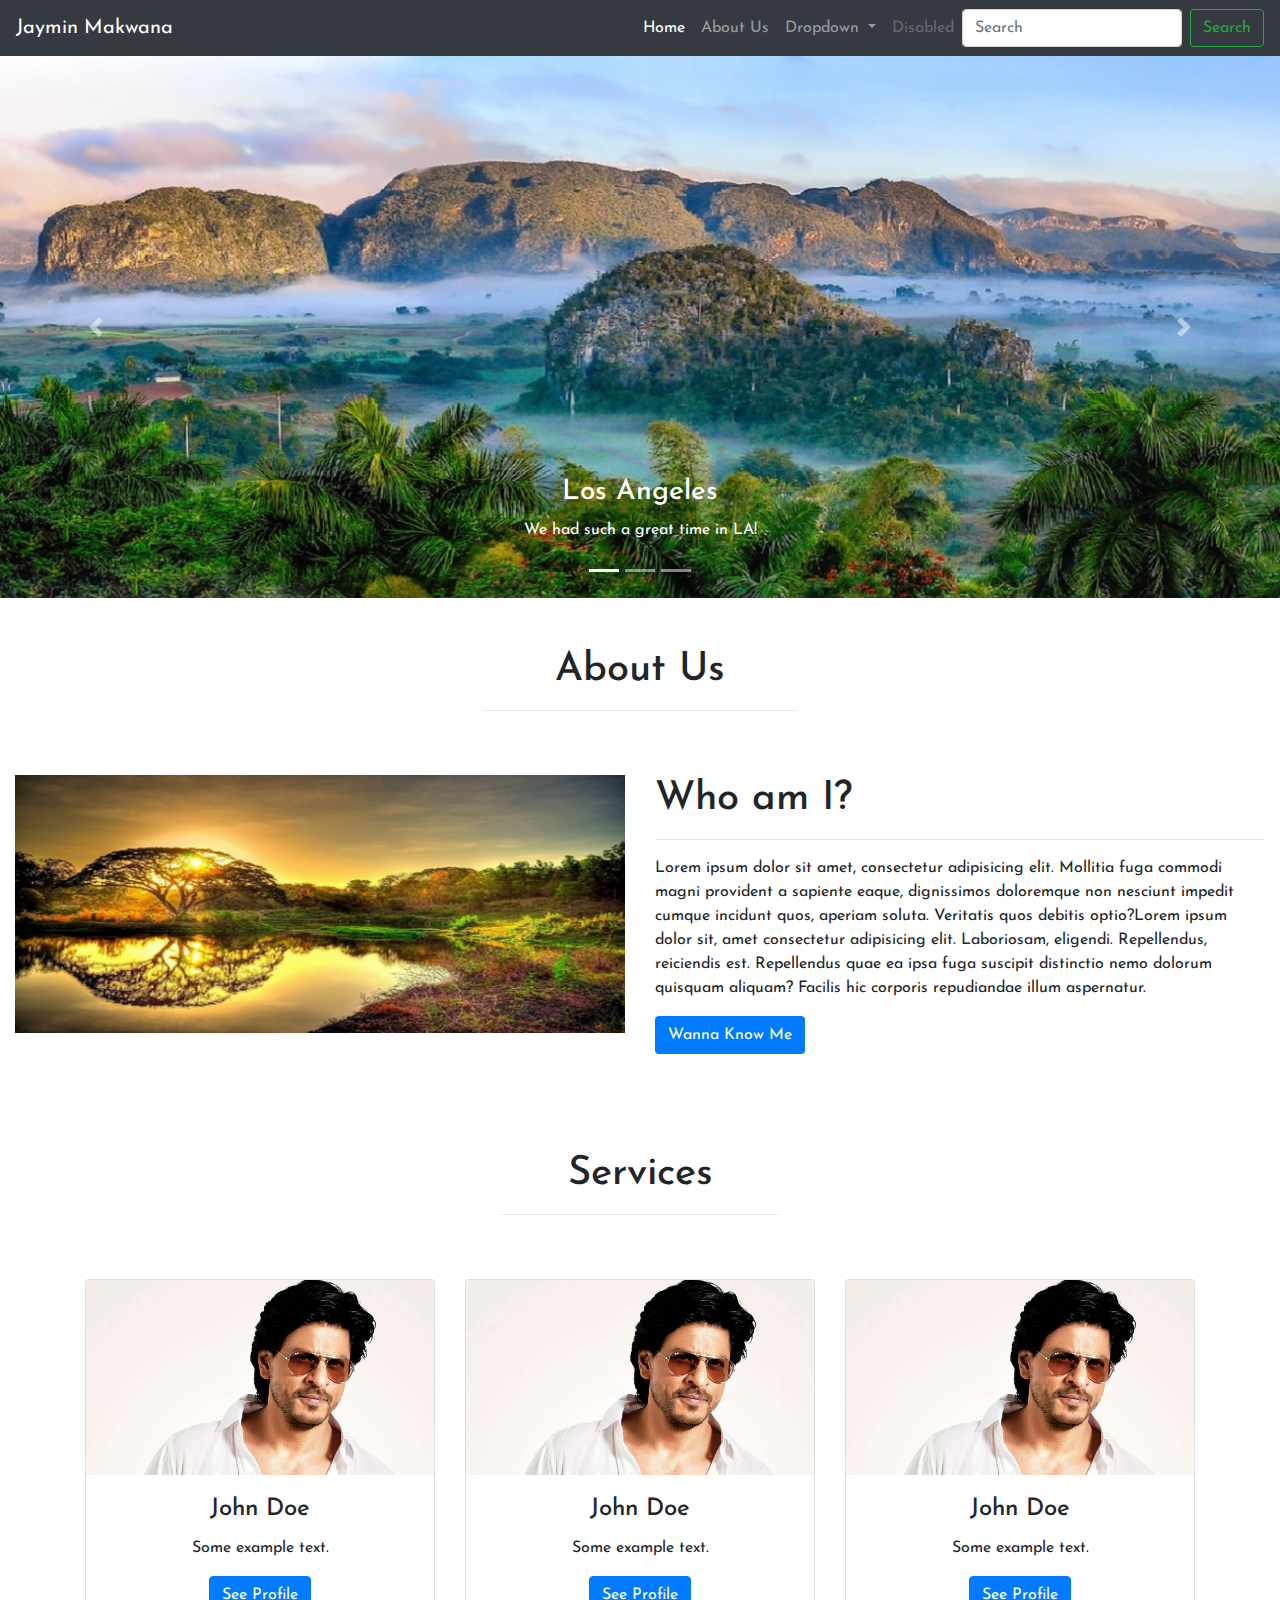
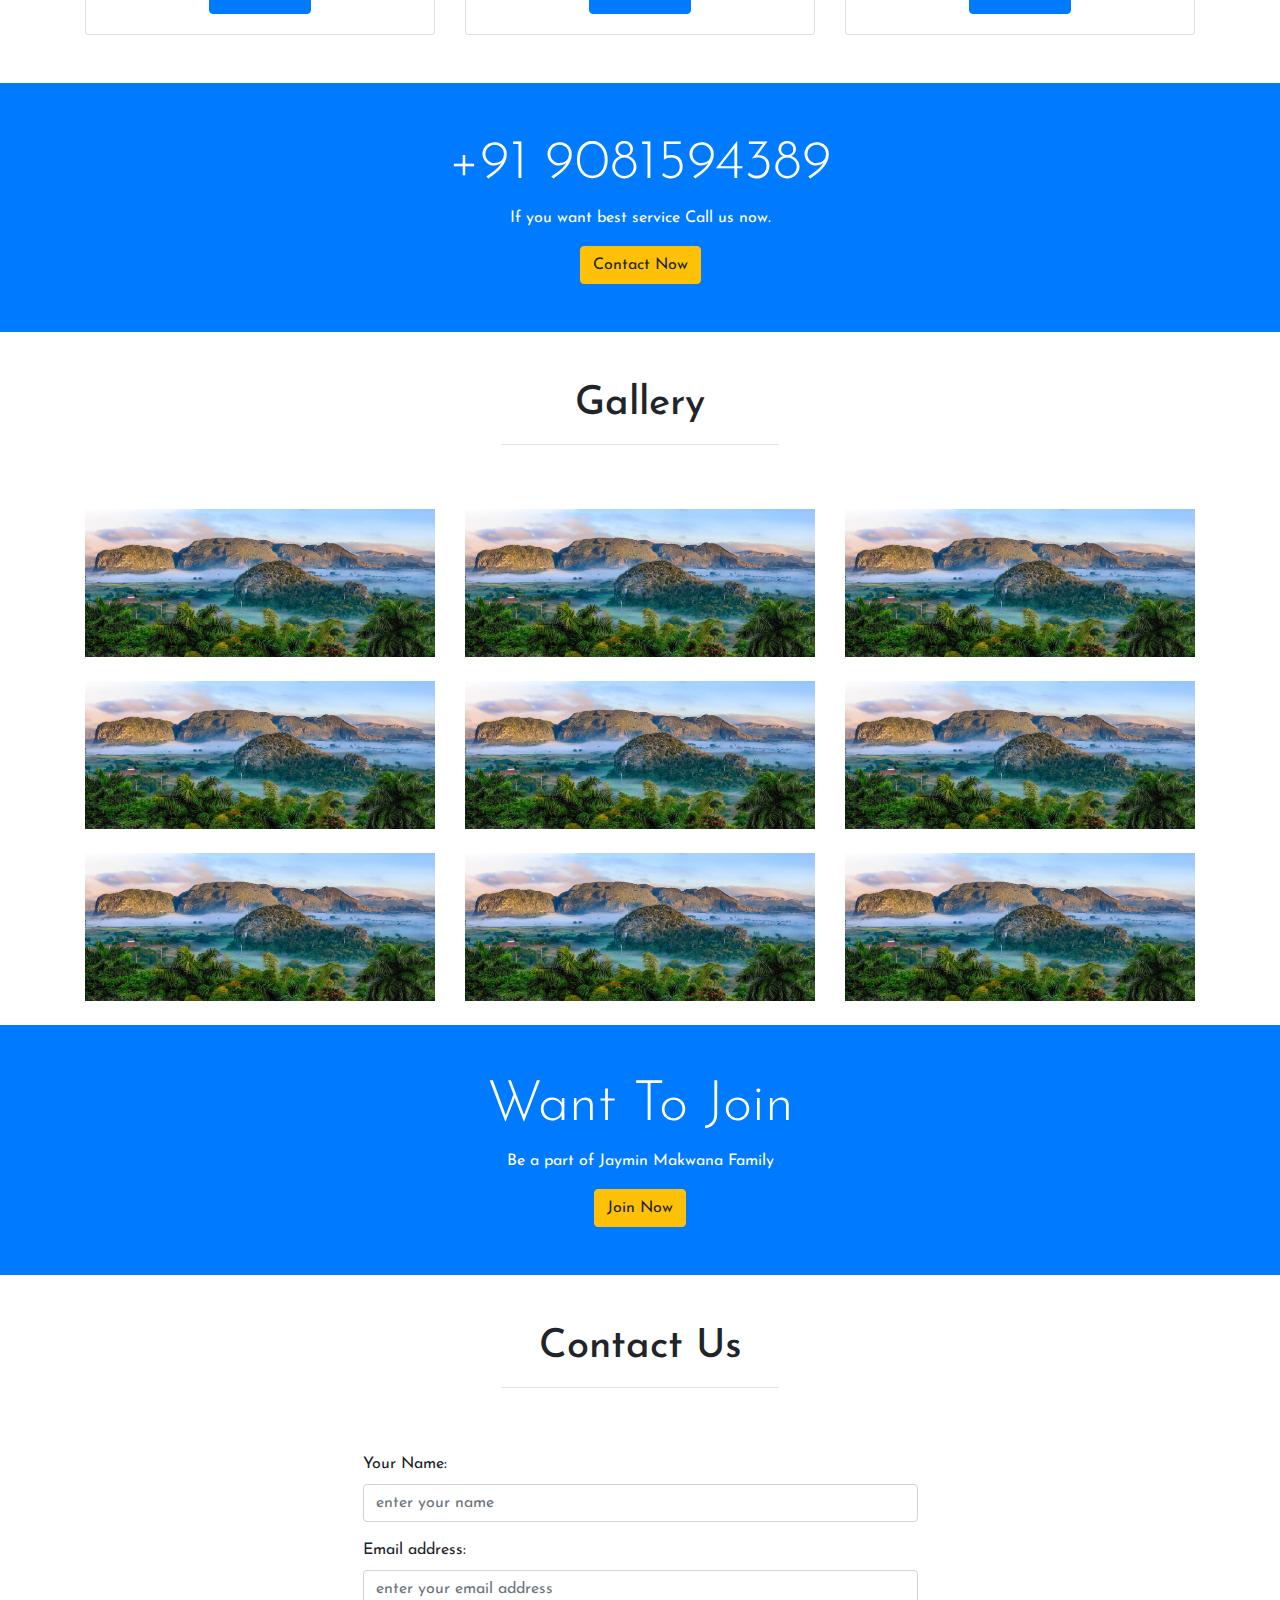
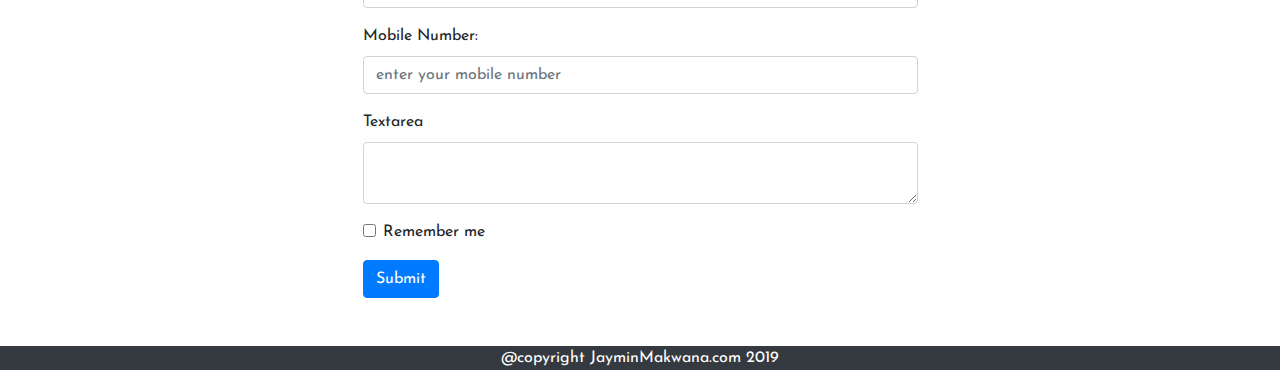
<file: bootsrap4(thapa technical)/index.html>
<!doctype html>
<html lang="en">

<head>
  <!-- Required meta tags -->
  <meta charset="utf-8">
  <meta name="viewport" content="width=device-width, initial-scale=1, shrink-to-fit=no">
  <link href="https://fonts.googleapis.com/css?family=Josefin+Sans&display=swap" rel="stylesheet">
  <!-- Bootstrap CSS -->
  <link rel="stylesheet" href="https://stackpath.bootstrapcdn.com/bootstrap/4.3.1/css/bootstrap.min.css"
    integrity="sha384-ggOyR0iXCbMQv3Xipma34MD+dH/1fQ784/j6cY/iJTQUOhcWr7x9JvoRxT2MZw1T" crossorigin="anonymous">

  <title>bootstrap4</title>

  <style>
    * {
      margin: 0;
      padding: 0;
      font-family: 'Josefin Sans', sans-serif;
    }

    /* Make the image fully responsive */
    .carousel-inner img {
      width: 100%;
      height: 100%;
    }
  </style>
</head>

<body>

  <!-- navbar -->

  <header>
    <nav class="navbar navbar-expand-lg navbar-dark bg-dark">
      <a class="navbar-brand" href="#">Jaymin Makwana</a>
      <button class="navbar-toggler" type="button" data-toggle="collapse" data-target="#navbarSupportedContent"
        aria-controls="navbarSupportedContent" aria-expanded="false" aria-label="Toggle navigation">
        <span class="navbar-toggler-icon"></span>
      </button>

      <div class="collapse navbar-collapse" id="navbarSupportedContent">
        <ul class="navbar-nav ml-auto">
          <li class="nav-item active">
            <a class="nav-link" href="#">Home <span class="sr-only">(current)</span></a>
          </li>
          <li class="nav-item">
            <a class="nav-link" href="about.html">About Us</a>
          </li>
          <li class="nav-item dropdown">
            <a class="nav-link dropdown-toggle" href="#" id="navbarDropdown" role="button" data-toggle="dropdown"
              aria-haspopup="true" aria-expanded="false">
              Dropdown
            </a>
            <div class="dropdown-menu" aria-labelledby="navbarDropdown">
              <a class="dropdown-item" href="#">Action</a>
              <a class="dropdown-item" href="#">Another action</a>
              <div class="dropdown-divider"></div>
              <a class="dropdown-item" href="#">Something else here</a>
            </div>
          </li>
          <li class="nav-item">
            <a class="nav-link disabled" href="#" tabindex="-1" aria-disabled="true">Disabled</a>
          </li>
        </ul>
        <form class="form-inline my-2 my-lg-0">
          <input class="form-control mr-sm-2" type="search" placeholder="Search" aria-label="Search">
          <button class="btn btn-outline-success my-2 my-sm-0" type="submit">Search</button>
        </form>
      </div>
    </nav>

    <!-- carousel -->

    <div id="demo" class="carousel slide" data-ride="carousel">
      <ul class="carousel-indicators">
        <li data-target="#demo" data-slide-to="0" class="active"></li>
        <li data-target="#demo" data-slide-to="1"></li>
        <li data-target="#demo" data-slide-to="2"></li>
      </ul>
      <div class="carousel-inner">
        <div class="carousel-item active">
          <img src="images/14.jpg" alt="Los Angeles" width="1100" height="500">
          <div class="carousel-caption">
            <h3>Los Angeles</h3>
            <p>We had such a great time in LA!</p>
          </div>
        </div>
        <div class="carousel-item">
          <img src="images/12.jpg" alt="Chicago" width="1100" height="500">
          <div class="carousel-caption">
            <h3>Chicago</h3>
            <p>Thank you, Chicago!</p>
          </div>
        </div>
        <div class="carousel-item">
          <img src="images/13.jpg" alt="New York" width="1100" height="500">
          <div class="carousel-caption">
            <h3>New York</h3>
            <p>We love the Big Apple!</p>
          </div>
        </div>
      </div>
      <a class="carousel-control-prev" href="#demo" data-slide="prev">
        <span class="carousel-control-prev-icon"></span>
      </a>
      <a class="carousel-control-next" href="#demo" data-slide="next">
        <span class="carousel-control-next-icon"></span>
      </a>
    </div>
  </header>

  <!-- About Us -->

  <section>
    <div class="container-fluid">
      <h1 class="text-center text-capitalize pt-5">About us</h1>
      <hr class="w-25 mx-auto pb-5">

      <div class="row mb-5 ">
        <div class="col-lg-6 col-md-6 col-12 ">
          <img src="images/18.jpg" class="img-fluid ">
        </div>

        <div class="col-lg-6 col-md-6 col-12">
          <h1>Who am I?</h1>
          <hr>
          <p>
            Lorem ipsum dolor sit amet, consectetur adipisicing elit. Mollitia fuga commodi magni provident a sapiente
            eaque, dignissimos doloremque non nesciunt impedit cumque incidunt quos, aperiam soluta. Veritatis quos
            debitis optio?Lorem ipsum dolor sit, amet consectetur adipisicing elit. Laboriosam, eligendi. Repellendus,
            reiciendis est. Repellendus quae ea ipsa fuga suscipit distinctio nemo dolorum quisquam aliquam? Facilis hic
            corporis repudiandae illum aspernatur.
          </p>
          <button class="btn bg-primary text-white">Wanna Know Me</button>
        </div>
      </div>
    </div>
  </section>

  <!-- Service Part -->

  <section>
    <div class="container ">
      <h1 class="text-center text-capitalize pt-5">Services</h1>
      <hr class="w-25 mx-auto pt-5">

      <div class="row text-center mb-5">
        <div class="col-lg-4 col-md-4 col-12">
          <div class="card">
            <img class="card-img-top" src="images/srk.jpg" alt="Card image">
            <div class="card-body">
              <h4 class="card-title">John Doe</h4>
              <p class="card-text">Some example text.</p>
              <a href="#" class="btn btn-primary">See Profile</a>
            </div>
          </div>
        </div>

        <div class="col-lg-4 col-md-4 col-12">
          <div class="card">
            <img class="card-img-top" src="images/srk.jpg" alt="Card image">
            <div class="card-body">
              <h4 class="card-title">John Doe</h4>
              <p class="card-text">Some example text.</p>
              <a href="#" class="btn btn-primary">See Profile</a>
            </div>
          </div>
        </div>

        <div class="col-lg-4 col-md-4 col-12">
          <div class="card">
            <img class="card-img-top" src="images/srk.jpg" alt="Card image">
            <div class="card-body">
              <h4 class="card-title">John Doe</h4>
              <p class="card-text">Some example text.</p>
              <a href="#" class="btn btn-primary">See Profile</a>
            </div>
          </div>
        </div>


      </div>
    </div>
  </section>

  <!-- contact Demo -->
  <section class="bg-primary">
    <article class="py-5 text-center text-white">
      <div>
        <h3 class="display-4 ">+91 9081594389</h3>
        <p>If you want best service Call us now.</p>
        <button class="btn btn-warning ">Contact Now</button>
      </div>
    </article>
  </section>

  <!-- Gallery -->

  <section>
    <div class="container">
      <h1 class="text-center text-capitalize pt-5">Gallery</h1>
      <hr class="w-25 mx-auto pt-5">

      <div class="row">
        <div class="col-lg-4 col-md-2 col-12 mb-4">
          <img src="images/14.jpg" class="img-fluid">
        </div>
        <div class="col-lg-4 col-md-2 col-12 mb-4">
          <img src="images/14.jpg" class="img-fluid">
        </div>
        <div class="col-lg-4 col-md-2 col-12 mb-4">
          <img src="images/14.jpg" class="img-fluid">
        </div>
        <div class="col-lg-4 col-md-2 col-12 mb-4">
          <img src="images/14.jpg" class="img-fluid">
        </div>
        <div class="col-lg-4 col-md-2 col-12 mb-4">
          <img src="images/14.jpg" class="img-fluid">
        </div>
        <div class="col-lg-4 col-md-2 col-12 mb-4">
          <img src="images/14.jpg" class="img-fluid">
        </div>
        <div class="col-lg-4 col-md-2 col-12 mb-4">
          <img src="images/14.jpg" class="img-fluid">
        </div>
        <div class="col-lg-4 col-md-2 col-12 mb-4">
          <img src="images/14.jpg" class="img-fluid">
        </div>
        <div class="col-lg-4 col-md-2 col-12 mb-4">
          <img src="images/14.jpg" class="img-fluid">
        </div>
      </div>
    </div>
  </section>

  <!-- Register form in sort -->

  <section class="bg-primary">
    <article class="py-5">
      <div class="text-center text-white">
        <h3 class="display-4 ">Want To Join</h3>
        <p>Be a part of Jaymin Makwana Family</p>
        <button class="btn btn-warning " data-toggle="modal" data-target="#myModal">Join Now</button>
      </div>

      <!-- The Modal -->
      <div class="modal fade" id="myModal">
        <div class="modal-dialog modal-dialog-centered">
          <div class="modal-content">

            <!-- Modal Header -->
            <div class="modal-header">
              <h4 class="modal-title">Signup</h4>
              <button type="button" class="close" data-dismiss="modal">&times;</button>
            </div>

            <!-- Modal body -->
            <div class="modal-body">
              <form action="/action_page.php">
                <div class="form-group">
                  <label for="email">Email address:</label>
                  <input type="email" class="form-control" id="email" autocomplete="off">
                </div>
                <div class="form-group">
                  <label for="pwd">Password:</label>
                  <input type="password" class="form-control" id="pwd">
                </div>
                <div class="form-group form-check">
                  <label class="form-check-label">
                    <input class="form-check-input" type="checkbox"> Remember me
                  </label>
                </div>
                <button type="submit" class="btn btn-primary">Submit</button>
              </form>
            </div>

            <!-- Modal footer -->
            <div class="modal-footer">
              <button type="button" class="btn btn-danger" data-dismiss="modal">Close</button>
            </div>

          </div>
        </div>
      </div>
    </article>
  </section>

  <!-- Contact Us -->
  <section>
    <div class="container mb-5">
      <h1 class="text-center text-capitalize pt-5">Contact Us</h1>
      <hr class="w-25 mx-auto pt-5">

      <div class="w-50 mx-auto">
        <form action="/action_page.php">
          <div class="form-group">
            <label for="name">Your Name:</label>
            <input type="text" class="form-control" id="name" autocomplete="off" placeholder="enter your name">
          </div>
          <div class="form-group">
            <label for="email">Email address:</label>
            <input type="email" class="form-control" id="email"
            autocomplete="off" placeholder="enter your email address">
          </div>
          <div class="form-group">
              <label for="number">Mobile Number:</label>
              <input type="number" class="form-control" id="number"
              autocomplete="off" placeholder="enter your mobile number">
            </div>

            <div class="form-group">
              <label for="textarea">Textarea</label>
              <textarea class="form-control"></textarea>
            </div>

          <div class="form-group form-check">
            <label class="form-check-label">
              <input class="form-check-input" type="checkbox"> Remember me
            </label>
          </div>
          <button type="submit" class="btn btn-primary">Submit</button>
        </form>
      </div>

   </div>
  </section>

  <!-- footer -->

  <footer>
    <p class="text-center bg-dark text-white"> @copyright JayminMakwana.com 2019</p>
  </footer>



  <!-- Optional JavaScript -->
  <!-- jQuery first, then Popper.js, then Bootstrap JS -->
  <script src="https://code.jquery.com/jquery-3.3.1.slim.min.js"
    integrity="sha384-q8i/X+965DzO0rT7abK41JStQIAqVgRVzpbzo5smXKp4YfRvH+8abtTE1Pi6jizo"
    crossorigin="anonymous"></script>
  <script src="https://cdnjs.cloudflare.com/ajax/libs/popper.js/1.14.7/umd/popper.min.js"
    integrity="sha384-UO2eT0CpHqdSJQ6hJty5KVphtPhzWj9WO1clHTMGa3JDZwrnQq4sF86dIHNDz0W1"
    crossorigin="anonymous"></script>
  <script src="https://stackpath.bootstrapcdn.com/bootstrap/4.3.1/js/bootstrap.min.js"
    integrity="sha384-JjSmVgyd0p3pXB1rRibZUAYoIIy6OrQ6VrjIEaFf/nJGzIxFDsf4x0xIM+B07jRM"
    crossorigin="anonymous"></script>
</body>

</html>
</file>
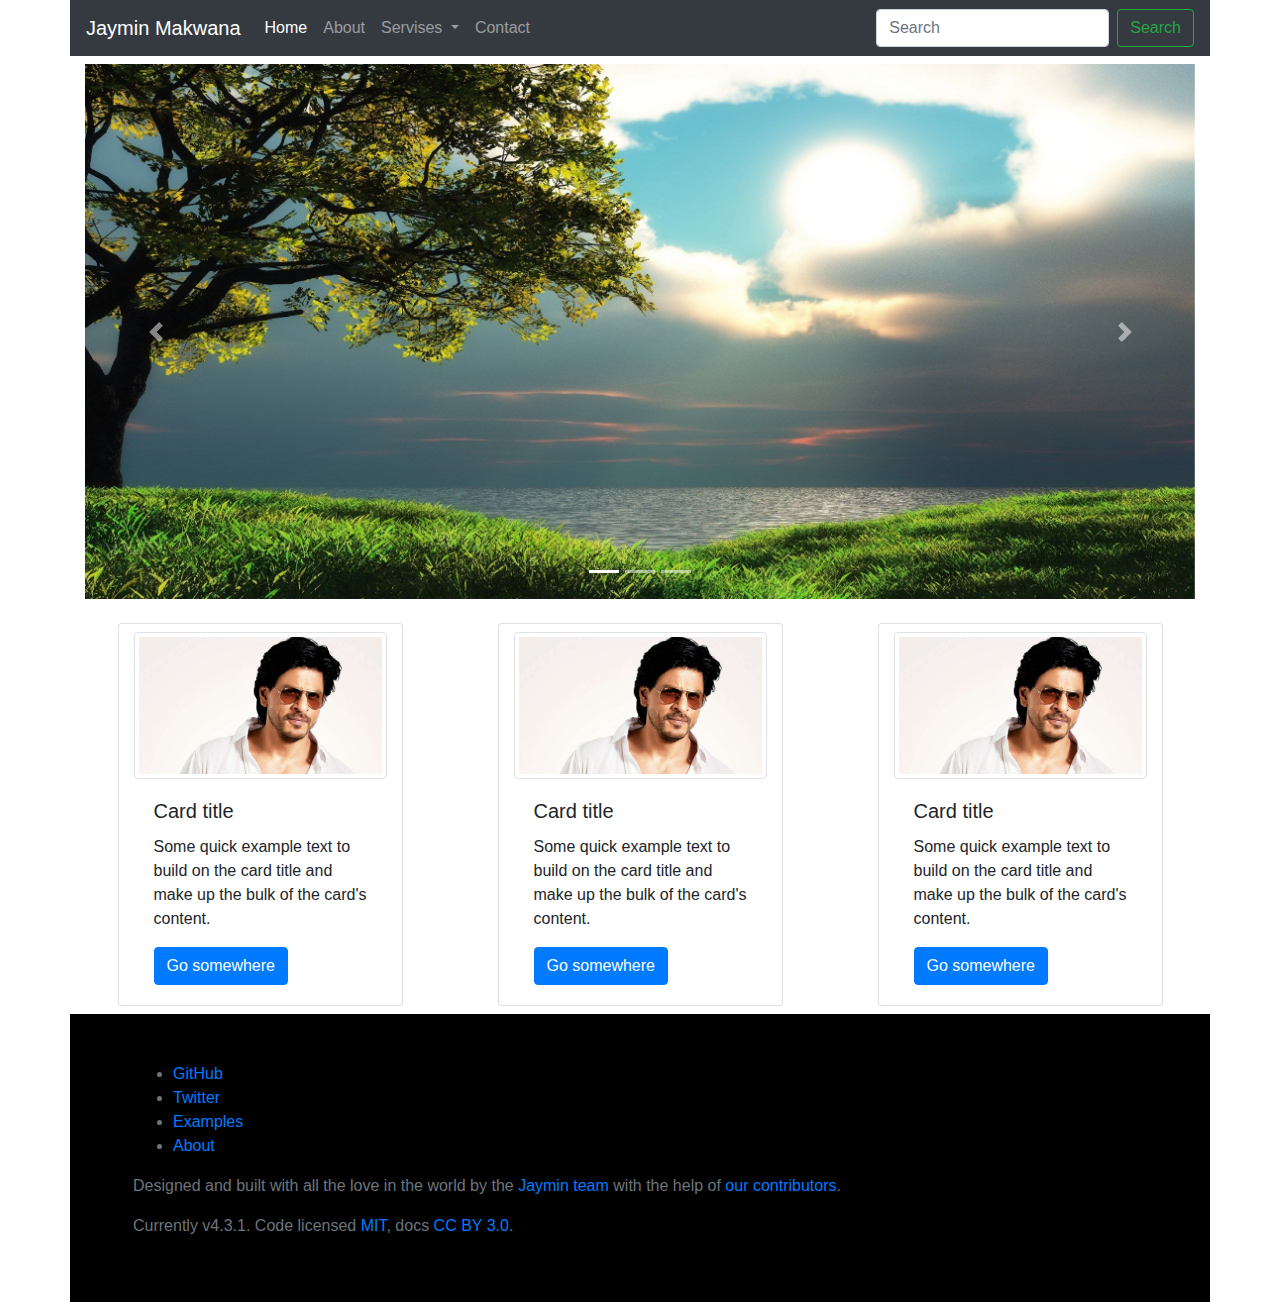
<file: bootstrap4(code with harry)/index.html>
<!doctype html>
<html lang="en">

<head>
    <!-- Required meta tags -->
    <meta charset="utf-8">
    <meta name="viewport" content="width=device-width, initial-scale=1, shrink-to-fit=no">

    <!-- Bootstrap CSS -->
    <link rel="stylesheet" href="https://stackpath.bootstrapcdn.com/bootstrap/4.3.1/css/bootstrap.min.css"
        integrity="sha384-ggOyR0iXCbMQv3Xipma34MD+dH/1fQ784/j6cY/iJTQUOhcWr7x9JvoRxT2MZw1T" crossorigin="anonymous">
    <link rel="stylesheet" type="text/css" href="style.css">
    <title>bootstrap4</title>
</head>

<body>


    <!-- Optional JavaScript -->
    <!-- jQuery first, then Popper.js, then Bootstrap JS -->
    <script src="https://code.jquery.com/jquery-3.3.1.slim.min.js"
        integrity="sha384-q8i/X+965DzO0rT7abK41JStQIAqVgRVzpbzo5smXKp4YfRvH+8abtTE1Pi6jizo"
        crossorigin="anonymous"></script>
    <script src="https://cdnjs.cloudflare.com/ajax/libs/popper.js/1.14.7/umd/popper.min.js"
        integrity="sha384-UO2eT0CpHqdSJQ6hJty5KVphtPhzWj9WO1clHTMGa3JDZwrnQq4sF86dIHNDz0W1"
        crossorigin="anonymous"></script>
    <script src="https://stackpath.bootstrapcdn.com/bootstrap/4.3.1/js/bootstrap.min.js"
        integrity="sha384-JjSmVgyd0p3pXB1rRibZUAYoIIy6OrQ6VrjIEaFf/nJGzIxFDsf4x0xIM+B07jRM"
        crossorigin="anonymous"></script>

    <nav class="navbar navbar-expand-lg navbar-dark bg-dark container">
        <a class="navbar-brand" href="#">Jaymin Makwana</a>
        <button class="navbar-toggler" type="button" data-toggle="collapse" data-target="#navbarSupportedContent"
            aria-controls="navbarSupportedContent" aria-expanded="false" aria-label="Toggle navigation">
            <span class="navbar-toggler-icon"></span>
        </button>

        <div class="collapse navbar-collapse" id="navbarSupportedContent">
            <ul class="navbar-nav mr-auto">
                <li class="nav-item active">
                    <a class="nav-link" href="index.html">Home <span class="sr-only">(current)</span></a>
                </li>
                <li class="nav-item">
                    <a class="nav-link" href="#">About</a>
                </li>
                <li class="nav-item dropdown">
                    <a class="nav-link dropdown-toggle" href="#" id="navbarDropdown" role="button"
                        data-toggle="dropdown" aria-haspopup="true" aria-expanded="false">
                        Servises
                    </a>
                    <div class="dropdown-menu" aria-labelledby="navbarDropdown">
                        <a class="dropdown-item" href="#">Action</a>
                        <a class="dropdown-item" href="#">Another action</a>
                        <div class="dropdown-divider"></div>
                        <a class="dropdown-item" href="#">Something else here</a>
                    </div>
                </li>
                <li class="nav-item">
                    <a class="nav-link " href="/contact.html">Contact</a>
                </li>
            </ul>
            <form class="form-inline my-2 my-lg-0">
                <input class="form-control mr-sm-2" type="search" placeholder="Search" aria-label="Search">
                <button class="btn btn-outline-success my-2 my-sm-0" type="submit">Search</button>
            </form>
        </div>
    </nav>

    <div id="carouselExampleIndicators" class="carousel slide container mt-2" data-ride="carousel">
        <ol class="carousel-indicators">
            <li data-target="#carouselExampleIndicators" data-slide-to="0" class="active"></li>
            <li data-target="#carouselExampleIndicators" data-slide-to="1"></li>
            <li data-target="#carouselExampleIndicators" data-slide-to="2"></li>
        </ol>
        <div class="carousel-inner">
            <div class="carousel-item active">
                <img src="img/1.jpg" class="d-block w-100" alt="First slide" width="1146px" height="535px">
            </div>
            <div class="carousel-item">
                <img src="img/2.jpg" class="d-block w-100" alt="Second slide" width="1146px" height="535px">
            </div>
            <div class="carousel-item">
                <img src="img/3.jpg" class="d-block w-100" alt="Third slide" width="1146px" height="535px">
            </div>
        </div>
        <a class="carousel-control-prev" href="#carouselExampleIndicators" role="button" data-slide="prev">
            <span class="carousel-control-prev-icon" aria-hidden="true"></span>
            <span class="sr-only">Previous</span>
        </a>
        <a class="carousel-control-next" href="#carouselExampleIndicators" role="button" data-slide="next">
            <span class="carousel-control-next-icon" aria-hidden="true"></span>
            <span class="sr-only">Next</span>
        </a>
    </div>

    <div class="container mt-4">
        <div class="row">
            <div class="card col-3 mx-auto" style="width: 18rem;">
                <img src="img/srk.jpg" class="img-thumbnail mt-2" alt="Responsive image">
                <div class="card-body">
                    <h5 class="card-title">Card title</h5>
                    <p class="card-text">Some quick example text to build on the card title and make up the bulk of the
                        card's content.</p>
                    <a href="#" class="btn btn-primary">Go somewhere</a>
                </div>
            </div>

            <div class="card card col-3 mx-auto" style="width: 18rem;">
                <img src="img/srk.jpg" class="img-thumbnail mt-2" alt="Responsive image">
                <div class="card-body">
                    <h5 class="card-title">Card title</h5>
                    <p class="card-text">Some quick example text to build on the card title and make up the bulk of the
                        card's content.</p>
                    <a href="#" class="btn btn-primary">Go somewhere</a>
                </div>
            </div>

            <div class="card card col-3 mx-auto" style="width: 18rem">
                <img src="img/srk.jpg" class="img-thumbnail mt-2" alt="Responsive image">
                <div class="card-body">
                    <h5 class="card-title">Card title</h5>
                    <p class="card-text">Some quick example text to build on the card title and make up the bulk of the
                        card's content.</p>
                    <a href="#" class="btn btn-primary">Go somewhere</a>
                </div>
            </div>
        </div>
    </div>
    <footer class="bd-footer text-muted container mt-2" id="footer">
        <div class="container p-3 p-md-5">
            <ul class="bd-footer-links">
                <li><a href="https://github.com/twbs/bootstrap">GitHub</a></li>
                <li><a href="https://twitter.com/getbootstrap">Twitter</a></li>
                <li><a href="/docs/4.3/examples/">Examples</a></li>
                <li><a href="/docs/4.3/about/overview/">About</a></li>
            </ul>
            <p>Designed and built with all the love in the world by the <a href="/docs/4.3/about/team/">Jaymin
                    team</a> with the help of <a href="https://github.com/twbs/bootstrap/graphs/contributors">our
                    contributors</a>.</p>
            <p>Currently v4.3.1. Code licensed <a href="https://github.com/twbs/bootstrap/blob/master/LICENSE"
                    target="_blank" rel="license noopener">MIT</a>, docs <a
                    href="https://creativecommons.org/licenses/by/3.0/" target="_blank" rel="license noopener">CC BY
                    3.0</a>.</p>
        </div>
    </footer>
</body>

</html>
</file>
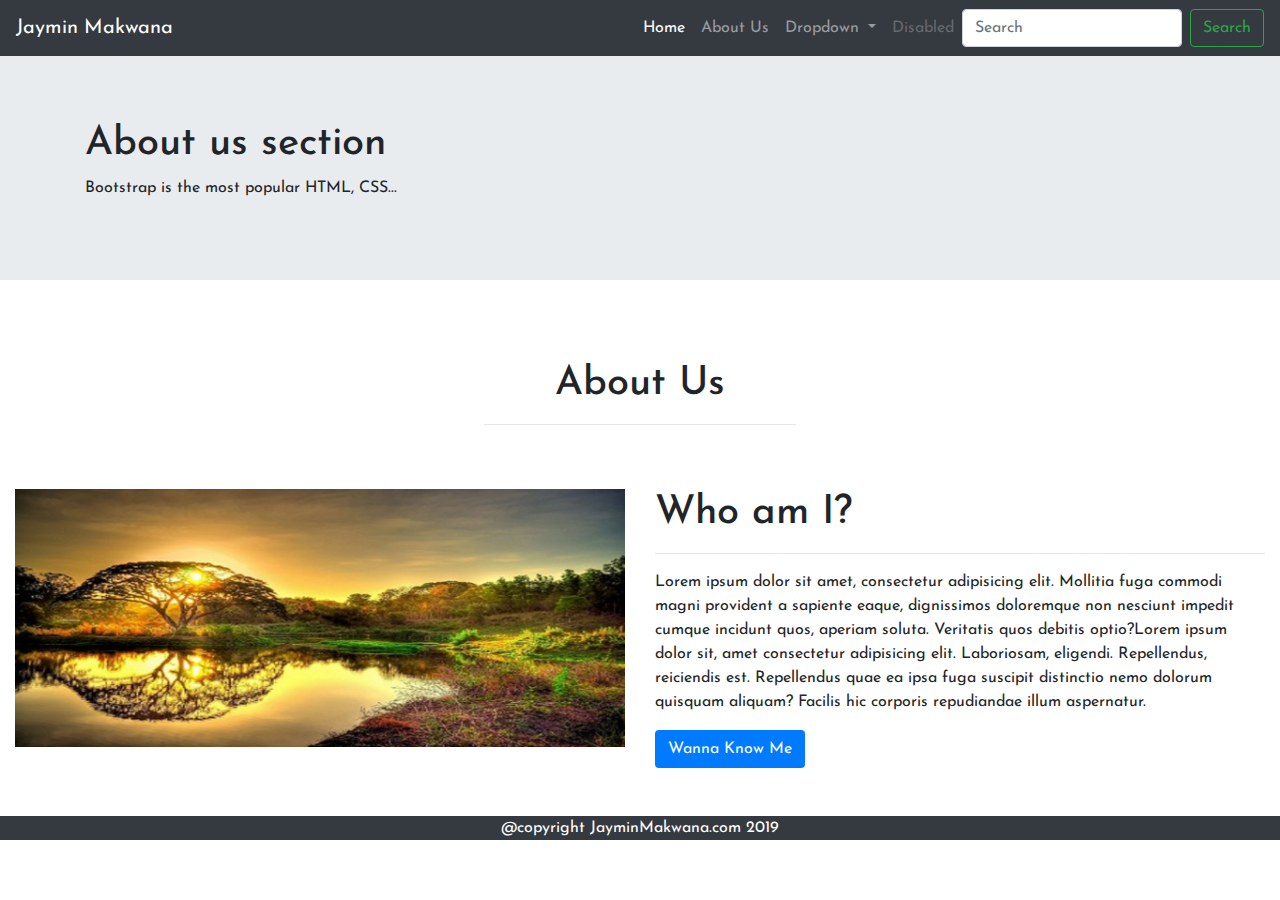
<file: bootsrap4(thapa technical)/about.html>
<!doctype html>
<html lang="en">

<head>
  <!-- Required meta tags -->
  <meta charset="utf-8">
  <meta name="viewport" content="width=device-width, initial-scale=1, shrink-to-fit=no">
  <link href="https://fonts.googleapis.com/css?family=Josefin+Sans&display=swap" rel="stylesheet">
  <!-- Bootstrap CSS -->
  <link rel="stylesheet" href="https://stackpath.bootstrapcdn.com/bootstrap/4.3.1/css/bootstrap.min.css"
    integrity="sha384-ggOyR0iXCbMQv3Xipma34MD+dH/1fQ784/j6cY/iJTQUOhcWr7x9JvoRxT2MZw1T" crossorigin="anonymous">

  <title>bootstrap4</title>

  <style>
    * {
      margin: 0;
      padding: 0;
      font-family: 'Josefin Sans', sans-serif;
    }

    
  </style>
</head>

<body>

  <!-- navbar -->

  <header>
    <nav class="navbar navbar-expand-lg navbar-dark bg-dark">
      <a class="navbar-brand" href="#">Jaymin Makwana</a>
      <button class="navbar-toggler" type="button" data-toggle="collapse" data-target="#navbarSupportedContent"
        aria-controls="navbarSupportedContent" aria-expanded="false" aria-label="Toggle navigation">
        <span class="navbar-toggler-icon"></span>
      </button>

      <div class="collapse navbar-collapse" id="navbarSupportedContent">
        <ul class="navbar-nav ml-auto">
          <li class="nav-item active">
            <a class="nav-link" href="index.html">Home <span class="sr-only">(current)</span></a>
          </li>
          <li class="nav-item">
            <a class="nav-link" href="about.html">About Us</a>
          </li>
          <li class="nav-item dropdown">
            <a class="nav-link dropdown-toggle" href="#" id="navbarDropdown" role="button" data-toggle="dropdown"
              aria-haspopup="true" aria-expanded="false">
              Dropdown
            </a>
            <div class="dropdown-menu" aria-labelledby="navbarDropdown">
              <a class="dropdown-item" href="#">Action</a>
              <a class="dropdown-item" href="#">Another action</a>
              <div class="dropdown-divider"></div>
              <a class="dropdown-item" href="#">Something else here</a>
            </div>
          </li>
          <li class="nav-item">
            <a class="nav-link disabled" href="#" tabindex="-1" aria-disabled="true">Disabled</a>
          </li>
        </ul>
        <form class="form-inline my-2 my-lg-0">
          <input class="form-control mr-sm-2" type="search" placeholder="Search" aria-label="Search">
          <button class="btn btn-outline-success my-2 my-sm-0" type="submit">Search</button>
        </form>
      </div>
    </nav>

    <div class="jumbotron jumbotron-fluid">
            <div class="container">
              <h1>About us section</h1> 
              <p>Bootstrap is the most popular HTML, CSS...</p> 
            </div>
          </div>
</header>

<section>
        <div class="container-fluid">
          <h1 class="text-center text-capitalize pt-5">About us</h1>
          <hr class="w-25 mx-auto pb-5">
    
          <div class="row mb-5 ">
            <div class="col-lg-6 col-md-6 col-12 ">
              <img src="images/18.jpg" class="img-fluid ">
            </div>
    
            <div class="col-lg-6 col-md-6 col-12">
              <h1>Who am I?</h1>
              <hr>
              <p>
                Lorem ipsum dolor sit amet, consectetur adipisicing elit. Mollitia fuga commodi magni provident a sapiente
                eaque, dignissimos doloremque non nesciunt impedit cumque incidunt quos, aperiam soluta. Veritatis quos
                debitis optio?Lorem ipsum dolor sit, amet consectetur adipisicing elit. Laboriosam, eligendi. Repellendus,
                reiciendis est. Repellendus quae ea ipsa fuga suscipit distinctio nemo dolorum quisquam aliquam? Facilis hic
                corporis repudiandae illum aspernatur.
              </p>
              <button class="btn bg-primary text-white">Wanna Know Me</button>
            </div>
          </div>
        </div>
      </section>

      <footer>
            <p class="text-center bg-dark text-white"> @copyright JayminMakwana.com 2019</p>
          </footer>


</body>
</html>
</file>
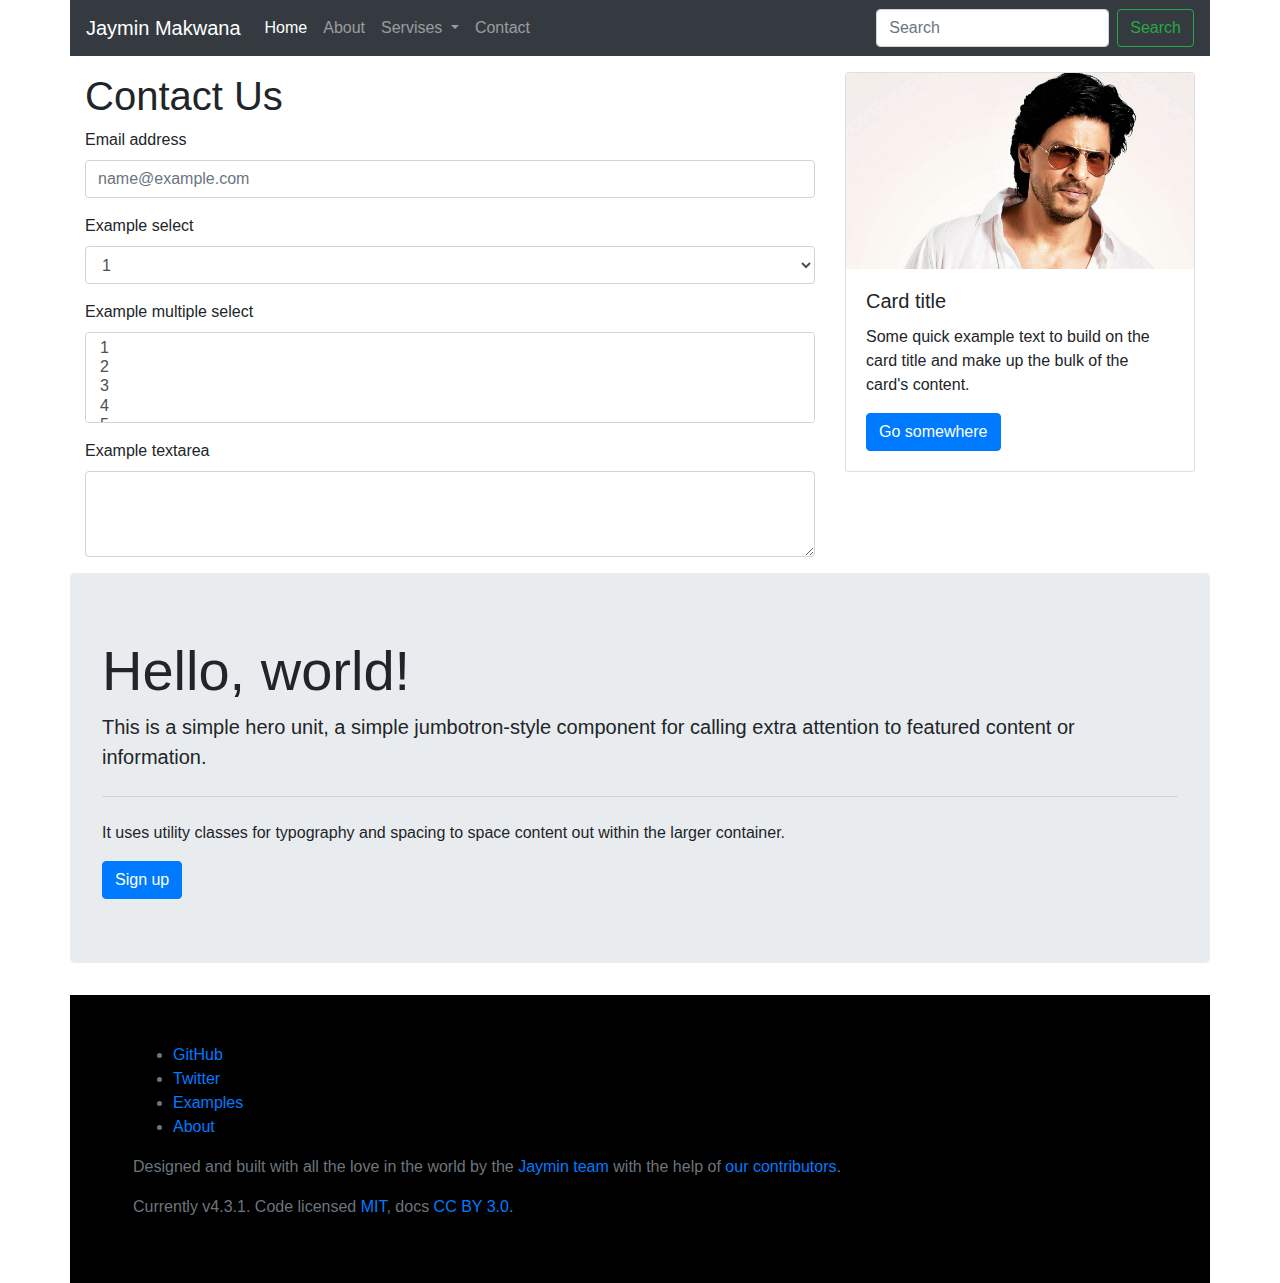
<file: bootstrap4(code with harry)/contact.html>
<!doctype html>
<html lang="en">

<head>
    <!-- Required meta tags -->
    <meta charset="utf-8">
    <meta name="viewport" content="width=device-width, initial-scale=1, shrink-to-fit=no">

    <!-- Bootstrap CSS -->
    <link rel="stylesheet" href="https://stackpath.bootstrapcdn.com/bootstrap/4.3.1/css/bootstrap.min.css"
        integrity="sha384-ggOyR0iXCbMQv3Xipma34MD+dH/1fQ784/j6cY/iJTQUOhcWr7x9JvoRxT2MZw1T" crossorigin="anonymous">
    <link rel="stylesheet" type="text/css" href="style.css">
    <title>bootstrap4</title>
</head>

<body>

    <!-- Optional JavaScript -->
    <!-- jQuery first, then Popper.js, then Bootstrap JS -->
    <script src="https://code.jquery.com/jquery-3.3.1.slim.min.js"
        integrity="sha384-q8i/X+965DzO0rT7abK41JStQIAqVgRVzpbzo5smXKp4YfRvH+8abtTE1Pi6jizo"
        crossorigin="anonymous"></script>
    <script src="https://cdnjs.cloudflare.com/ajax/libs/popper.js/1.14.7/umd/popper.min.js"
        integrity="sha384-UO2eT0CpHqdSJQ6hJty5KVphtPhzWj9WO1clHTMGa3JDZwrnQq4sF86dIHNDz0W1"
        crossorigin="anonymous"></script>
    <script src="https://stackpath.bootstrapcdn.com/bootstrap/4.3.1/js/bootstrap.min.js"
        integrity="sha384-JjSmVgyd0p3pXB1rRibZUAYoIIy6OrQ6VrjIEaFf/nJGzIxFDsf4x0xIM+B07jRM"
        crossorigin="anonymous"></script>

    <nav class="navbar navbar-expand-lg navbar-dark bg-dark container">
        <a class="navbar-brand" href="#">Jaymin Makwana</a>
        <button class="navbar-toggler" type="button" data-toggle="collapse" data-target="#navbarSupportedContent"
            aria-controls="navbarSupportedContent" aria-expanded="false" aria-label="Toggle navigation">
            <span class="navbar-toggler-icon"></span>
        </button>

        <div class="collapse navbar-collapse" id="navbarSupportedContent">
            <ul class="navbar-nav mr-auto">
                <li class="nav-item active">
                    <a class="nav-link" href="index.html">Home <span class="sr-only">(current)</span></a>
                </li>
                <li class="nav-item">
                    <a class="nav-link" href="#">About</a>
                </li>
                <li class="nav-item dropdown">
                    <a class="nav-link dropdown-toggle" href="#" id="navbarDropdown" role="button"
                        data-toggle="dropdown" aria-haspopup="true" aria-expanded="false">
                        Servises
                    </a>
                    <div class="dropdown-menu" aria-labelledby="navbarDropdown">
                        <a class="dropdown-item" href="#">Action</a>
                        <a class="dropdown-item" href="#">Another action</a>
                        <div class="dropdown-divider"></div>
                        <a class="dropdown-item" href="#">Something else here</a>
                    </div>
                </li>
                <li class="nav-item">
                    <a class="nav-link " href="/contact.html">Contact</a>
                </li>
            </ul>
            <form class="form-inline my-2 my-lg-0">
                <input class="form-control mr-sm-2" type="search" placeholder="Search" aria-label="Search">
                <button class="btn btn-outline-success my-2 my-sm-0" type="submit">Search</button>
            </form>
        </div>
    </nav>

    <div class="container mt-3">
        <div class="row">
        <div class="col-lg-8">
            <h1>Contact Us</h1>
            <form>
                <div class="form-group ">
                    <label for="exampleFormControlInput1">Email address</label>
                    <input type="email" class="form-control" id="exampleFormControlInput1"
                        placeholder="name@example.com">
                </div>
                <div class="form-group">
                    <label for="exampleFormControlSelect1">Example select</label>
                    <select class="form-control" id="exampleFormControlSelect1">
                        <option>1</option>
                        <option>2</option>
                        <option>3</option>
                        <option>4</option>
                        <option>5</option>
                    </select>
                </div>
                <div class="form-group">
                    <label for="exampleFormControlSelect2">Example multiple select</label>
                    <select multiple class="form-control" id="exampleFormControlSelect2">
                        <option>1</option>
                        <option>2</option>
                        <option>3</option>
                        <option>4</option>
                        <option>5</option>
                    </select>
                </div>
                <div class="form-group">
                    <label for="exampleFormControlTextarea1">Example textarea</label>
                    <textarea class="form-control" id="exampleFormControlTextarea1" rows="3"></textarea>
                </div>
            </form>
        </div>
        <div class="col-lg-4">
            <div class="card" >
                <img src="img/srk.jpg" class="card-img-top" alt="...">
                <div class="card-body">
                    <h5 class="card-title">Card title</h5>
                    <p class="card-text">Some quick example text to build on the card title and make up the bulk of the
                        card's content.</p>
                    <a href="#" class="btn btn-primary">Go somewhere</a>
                </div>
            </div>
        </div>
        </div>
    </div>

    <div class="jumbotron container">
            <h1 class="display-4">Hello, world!</h1>
            <p class="lead">This is a simple hero unit, a simple jumbotron-style component for calling extra attention to featured content or information.</p>
            <hr class="my-4">
            <p>It uses utility classes for typography and spacing to space content out within the larger container.</p>
            <button type="button" class="btn btn-primary" data-toggle="modal" data-target="#exampleModal">
                    Sign up
                  </button>

            <div class="modal fade" id="exampleModal" tabindex="-1" role="dialog" aria-labelledby="exampleModalLabel" aria-hidden="true">
                    <div class="modal-dialog" role="document">
                      <div class="modal-content">
                        <div class="modal-header">
                          <h5 class="modal-title" id="exampleModalLabel">signup to my channel</h5>
                          <button type="button" class="close" data-dismiss="modal" aria-label="Close">
                            <span aria-hidden="true">&times;</span>
                          </button>
                        </div>
                        <div class="modal-body">
                                <form>
                                        <div class="form-group">
                                          <label for="exampleInputEmail1">Email address</label>
                                          <input type="email" class="form-control" id="exampleInputEmail1" aria-describedby="emailHelp" placeholder="Enter email">
                                          <small id="emailHelp" class="form-text text-muted">We'll never share your email with anyone else.</small>
                                        </div>
                                        <div class="form-group">
                                          <label for="exampleInputPassword1">Password</label>
                                          <input type="password" class="form-control" id="exampleInputPassword1" placeholder="Password">
                                        </div>
                                        <div class="form-group form-check">
                                          <input type="checkbox" class="form-check-input" id="exampleCheck1">
                                          <label class="form-check-label" for="exampleCheck1">Check me out</label>
                                        </div>
                                        <button type="submit" class="btn btn-primary">Submit</button>
                                      </form>
                        </div>
                        <div class="modal-footer">
                          <button type="button" class="btn btn-secondary" data-dismiss="modal">Close</button>
                          <!-- <button type="button" class="btn btn-primary">Save changes</button> -->
                        </div>
                      </div>
                    </div>
                  </div>
          </div>


    <footer class="bd-footer text-muted container mt-2 " id="footer">
        <div class="container p-3 p-md-5">
            <ul class="bd-footer-links">
                <li><a href="https://github.com/twbs/bootstrap">GitHub</a></li>
                <li><a href="https://twitter.com/getbootstrap">Twitter</a></li>
                <li><a href="/docs/4.3/examples/">Examples</a></li>
                <li><a href="/docs/4.3/about/overview/">About</a></li>
            </ul>
            <p>Designed and built with all the love in the world by the <a href="/docs/4.3/about/team/">Jaymin
                    team</a> with the help of <a href="https://github.com/twbs/bootstrap/graphs/contributors">our
                    contributors</a>.</p>
            <p>Currently v4.3.1. Code licensed <a href="https://github.com/twbs/bootstrap/blob/master/LICENSE"
                    target="_blank" rel="license noopener">MIT</a>, docs <a
                    href="https://creativecommons.org/licenses/by/3.0/" target="_blank" rel="license noopener">CC BY
                    3.0</a>.</p>
        </div>
    </footer>
</body>

</html>
</file>
<file: bootstrap4(code with harry)/style.css>
#footer{
    background-color: black;
    
}
</file>
